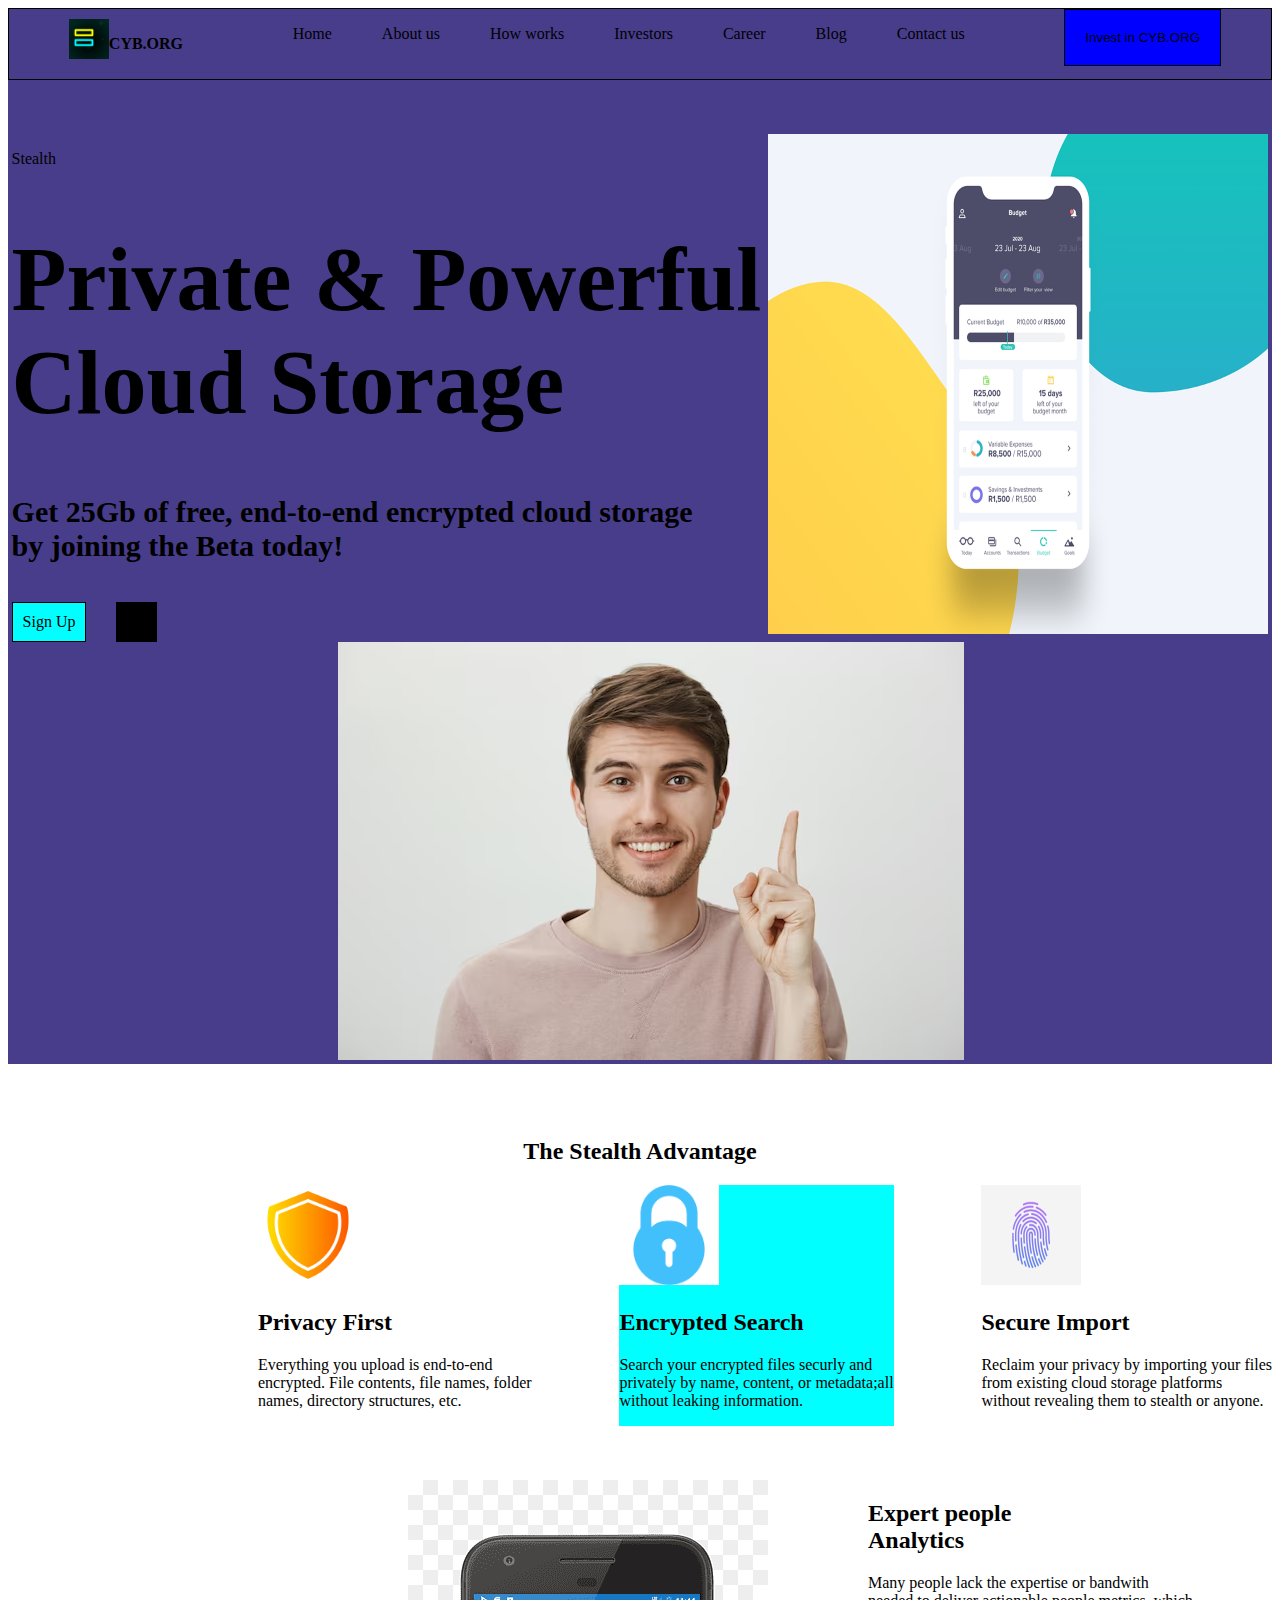
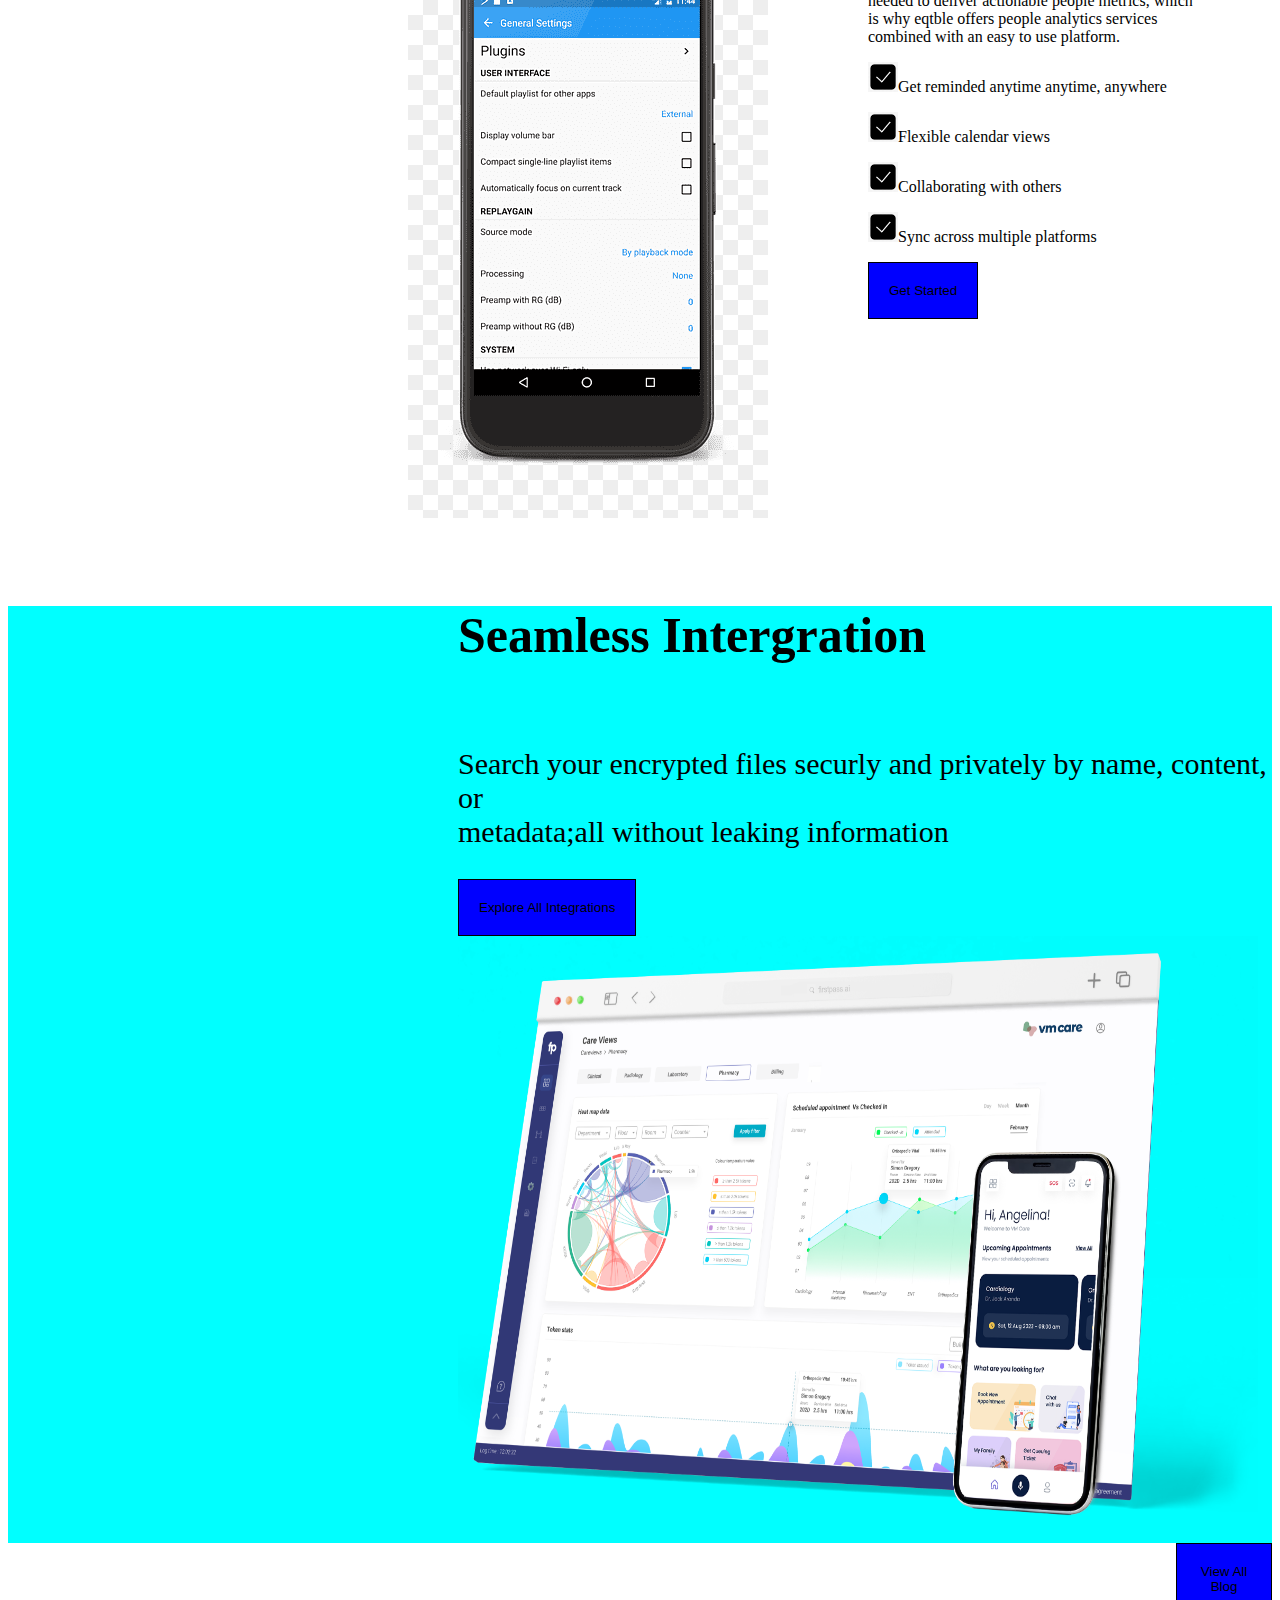
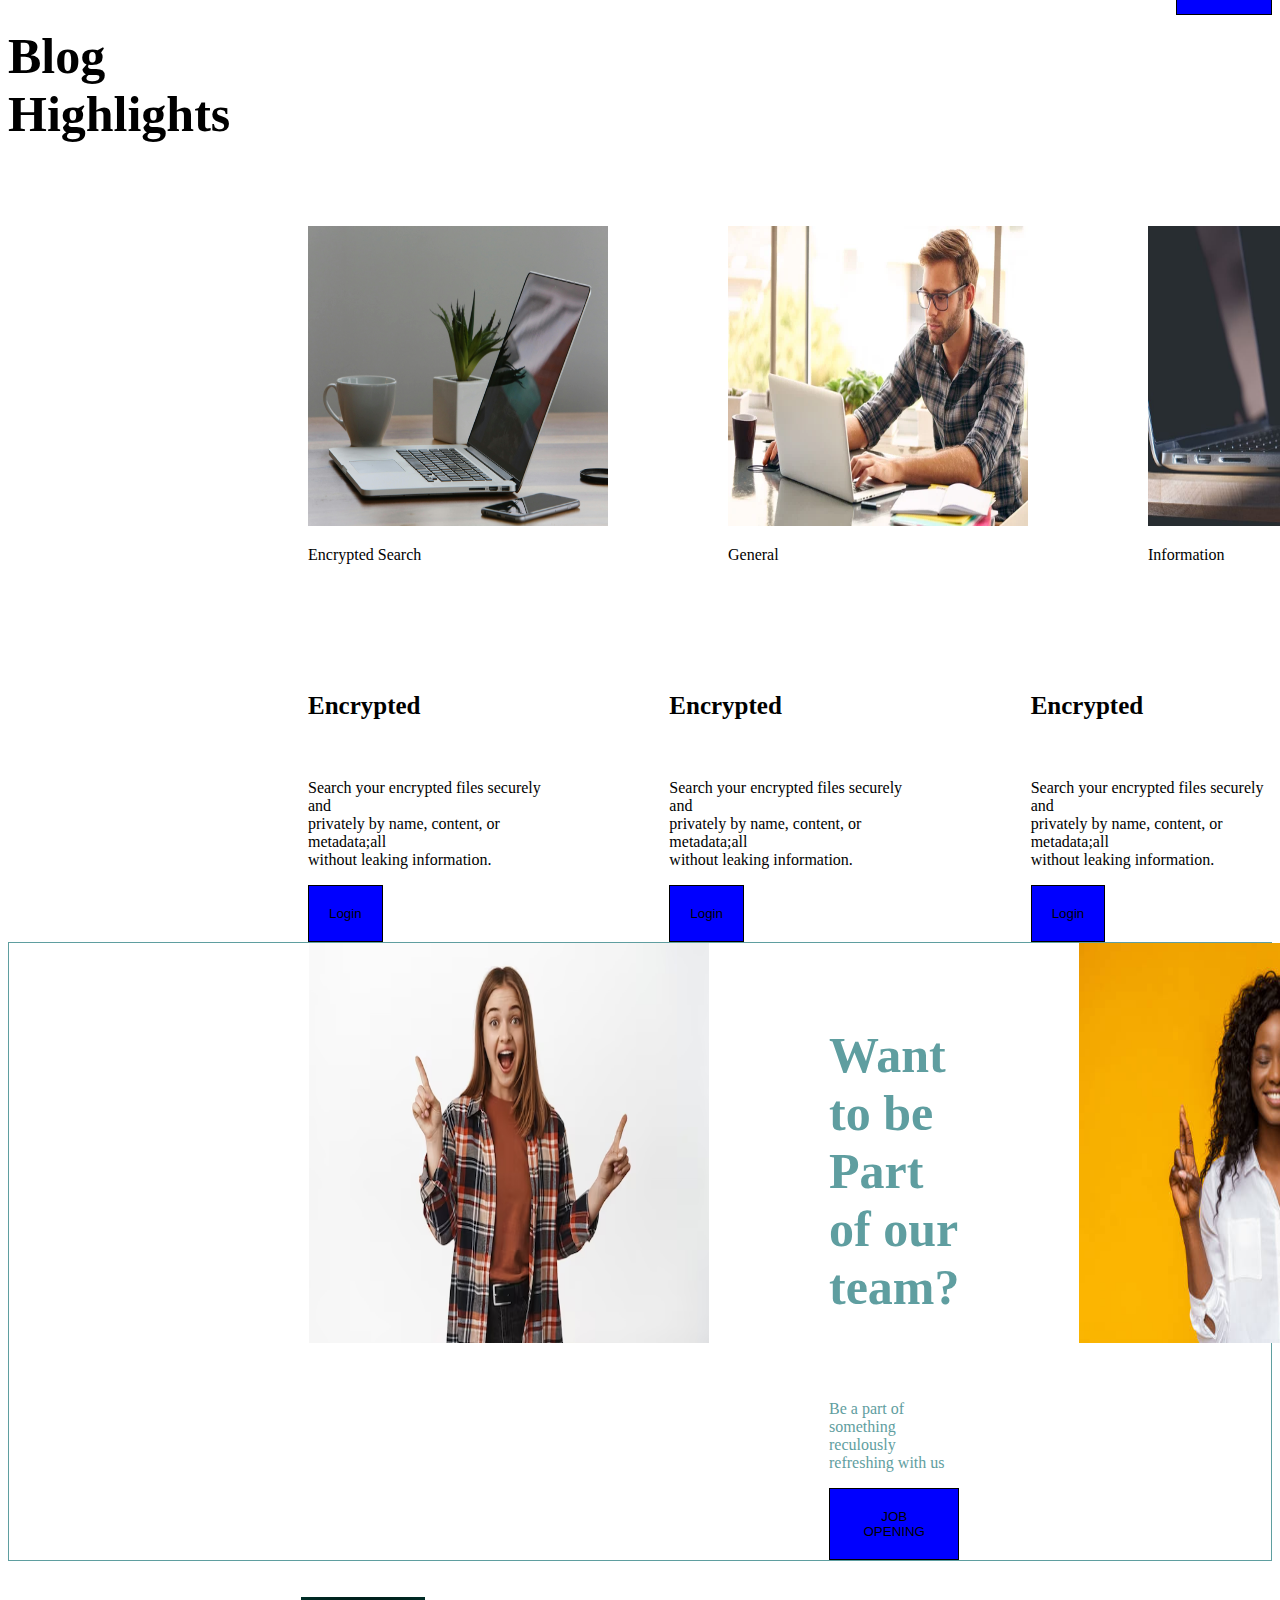
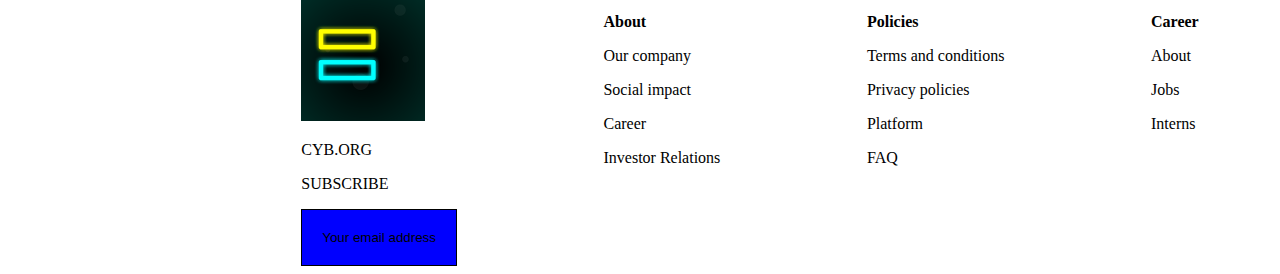
<file: index.html>
<!DOCTYPE html>
<html lang="en">
<head>
    <meta charset="UTF-8">
    <meta name="viewport" content="width=device-width, initial-scale=1.0">
    <title>Document</title>
    <link rel="stylesheet" href="style.css">
</head>
<body>
    <section class="column">
        <div class="top-nav">
            <div class="nav1">
                <div class="image">
                    <img src="./images-404/endless.webp" alt="endless" style="width: 40px; height: 40px;">
                </div>
                <div class="text">
                    <p><b>CYB.ORG</b></p>
                </div>

            </div>
            <div class="nav2">
                <p>Home</p>
                <p>About us</p>
                <p>How works</p>
                <p>Investors</p>
                <p>Career</p>
                <p>Blog</p>
                <p>Contact us</p>

            </div>
            <div class="nav3">
                <button>Invest in CYB.ORG</button>
            </div>

        </div>
        <br>
        <br>
        <br>
        <div class="section1">
            <div class="line1">
                <p>Stealth</p>
                <h1>Private & Powerful<br>Cloud Storage</h1>
                <h4>Get 25Gb of free, end-to-end encrypted cloud storage<br>by joining the Beta today!</h4>
                <div class="row">
                    <div class="row1">
                    <button1>Sign Up</button1>
                </div>
                <div class="row2">
                    <button2>Login</button2>
                </div>
                </div>

            </div>
            <div class="line2">
                <img src="./images-404/phone.png" alt="phone" style="width: 500px; height: 500px;">

            </div>

        </div>
        <div class="image1">
            <img src="./images-404/one finger.avif" alt="one">
        </div>
       
    </section>
    <br>
    <br>
    <br>
    <div class="section2">
        <h2>The Stealth Advantage</h2>        
    </div>
    <div class="section3">
        <div class="column1">
            <img src="./images-404/orange shield.png" alt="shield" style="width: 100px; height: 100px;">
            <h2>Privacy First</h2>
            <p>Everything you upload is end-to-end<br>
                encrypted. File contents, file names, folder<br>
                names, directory structures, etc.
            </p>
        </div>
        <div class="column2">
            <img src="./images-404/blue lock.png" alt="lock" style="width: 100px; height: 100px;">
            <h2>Encrypted Search</h2>
            <p>Search your encrypted files securly and<br>
                privately by name, content, or metadata;all<br>
                without leaking information.
            </p>
        </div>
        <div class="column3">
            <img src="./images-404/print.png" alt="print" style="width: 100px; height: 100px;">
            <h2>Secure Import</h2>
            <p>Reclaim your privacy by importing your files<br>
                from existing cloud storage platforms<br>
                without revealing them to stealth or anyone.
            </p>

        </div>
    </div>
    <br>
    <br>
    <br>
    <div class="section4">
        <div class="image2">
            <img src="./images-404/phone2.png" alt="phone">
        </div>
        <div class="text2">
            <h2>Expert people<br>Analytics</h2>
            <p>Many people lack the expertise or bandwith<br>
                needed to deliver actionable people metrics, which<br>
                is why eqtble offers people analytics services<br>
                combined with an easy to use platform.
            </p>
            <p><img src="./images-404/checkbox.jpg" alt="box" style="width: 30px; height: 30px;">Get reminded anytime anytime, anywhere</p>
            <p><img src="./images-404/checkbox.jpg" alt="box" style="width: 30px; height: 30px;">Flexible calendar views</p>
            <p><img src="./images-404/checkbox.jpg" alt="box" style="width: 30px; height: 30px;">Collaborating with others</p>
            <p><img src="./images-404/checkbox.jpg" alt="box" style="width: 30px; height: 30px;">Sync across multiple platforms</p>
            <button>Get Started</button>

        </div>

    </div>
    <section class="column2">
        <div class="fom1">
        <h5>Seamless Intergration</h5>
        <p>Search your encrypted files securly and privately by name, content, or<br>
            metadata;all without leaking information
        </p>
        <button>Explore All Integrations</button>
        <br>
        <img src="./images-404/tablet2.png" alt="tablet" style="width: 800px; height: 600px;">
    </div>
    </section>
    <div class="section5">
        <div class="fom2">
            <h5><b>Blog Highlights</b></h5>
        </div>
    
        <div class="fom2">
            <button>View All Blog</button>
        </div>
    </div>
    <div class="section6">
        <div class="image4">
            <img src="./images-404/laptop.jpg" alt="laptop" style="width: 300px; height: 300px;">
            <p>Encrypted Search</p>

        </div>
        <div class="image5">
            <img src="./images-404/person1.jpg" alt="person" style="width: 300px; height: 300px;">
            <p>General</p>

        </div>
        <div class="image6">
            <img src="./images-404/blurred laptop.jpg" alt="blurred" style="width: 300px; height: 300px;">
            <p>Information</p>

        </div>

    </div>
    <br>
    <br>
    <br>
    <div class="section7">
        <div class="paragraph1">
            <h6>Encrypted</h6>
            <p>Search your encrypted files securely and<br>
                privately by name, content, or metadata;all<br>
                without leaking information.
            </p>
            <button>Login</button>

        </div>
        <div class="paragraph2">
            <h6>Encrypted</h6>
            <p>Search your encrypted files securely and<br>
                privately by name, content, or metadata;all<br>
                without leaking information.
            </p>
            <button>Login</button>

        </div>
        <div class="paragraph3">
            <h6>Encrypted</h6>
            <p>Search your encrypted files securely and<br>
                privately by name, content, or metadata;all<br>
                without leaking information.
            </p>
            <button>Login</button>

        </div>

    </div>
    <section class="sentence">
    <div class="section8">
        <div class="text3">
            <img src="./images-404/side.avif" alt="side" style="width: 400px; height: 400px;">

        </div>
        <div class="text4">
            <h5>Want to be<br>Part of our team?</h5>
            <p>Be a part of something reculously refreshing with us</p>
            <button>JOB OPENING</button>

        </div>
        <div class="text5">
             <img src="./images-404/crossing.jpg" alt="crossing" style="width: 400px; height: 400px;">
        </div>

    </div>
</section>
<br>
<br>
<br.
<div class="footer">
    <div class="foot1">
        <img src="./images-404/endless.webp" alt="endless">
        <p>CYB.ORG</p>
        <p>SUBSCRIBE</p>
        <button>Your email address</button>

    </div>
    <div class="foot2">
        <p><b>About</b></p>
        <p>Our company</p>
        <p>Social impact</p>
        <p>Career</p>
        <p>Investor Relations</p>

    </div>
    <div class="foot3">
        <p><b>Policies</b></p>
        <p>Terms and conditions</p>
        <p>Privacy policies</p>
        <p>Platform</p>
        <p>FAQ</p>

    </div>
    <div class="foot4">
        <p><b>Career</b></p>
        <p>About</p>
        <p>Jobs</p>
        <p>Interns</p>
    </div>

</div>
    
    
</body>
</html>
</file>
<file: style.css>
.column{
    background-color:darkslateblue;
}
.top-nav{
    display: flex;
    justify-content: space-around;
    border: 1px solid;
    border-radius: 1px solid;
    
}
.nav1{
    display: flex;
    padding: 10px;
    
}
.nav2{
    display: flex;
    gap: 50px;
}
button{
    background-color: blue;
    color: black;
    border: 1px solid;
    padding: 20px;
}
.row{
    display: flex;
    gap: 30px;
}
.row1{
    border: 1px solid;
    background-color: aqua;
    padding: 10px;

}
.row2{
    border: 1px solid;
    background-color: black;
}
.section1{
    display: flex;
    justify-content: space-around;
}
h1{
    font-size: 90px;
}
h4{
    font-size: 30px;
}
.image1{
    padding-left: 330px;
}
.section2{
    text-align: center;
}
.section3{
    display: flex;
    padding-left: 250px;
    justify-content: space-between;
}
.section4{
    display: flex;
    padding-left: 400px;
    gap: 100px;
}
.fom1{
    padding-left: 450px;
    font-size: 30px;
}
.column2{
    background-color: aqua;
}
h5{
    font-size: 50px;
}
.section5{
    display: flex;
    gap: 900px;
}
.section6{
    padding-left: 300px;
    display: flex;
    gap: 120px;
}
.section7{
    padding-left: 300px;
    display: flex;
    gap: 120px;
}
h6{
    font-size: 25px;
}
.section8{
    padding-left: 300px;
    display: flex;
    gap: 120px;
   border: 1px solid;
    color: cadetblue;
}
.footer{
    display: flex;
    padding-left: 220px;
    justify-content: space-around;
}
@media all and (min-width: 200px) and (max-width: 1024px){

.nav1{
    display: flex;
    padding: 10px;
    
}
.nav2{
    display: flex;
    gap: 50px;
}
button{
    background-color: blue;
    color: black;
    border: 1px solid;
    padding: 20px;
}
.row{
    display: flex;
    gap: 30px;
}
.row1{
    border: 1px solid;
    background-color: aqua;
    padding: 10px;

}
row2{
    border: 1px solid;
    background-color: black;
}
.section1{
    display: flex;
    justify-content: space-around;
}
h1{
    font-size: 90px;
}
h4{
    font-size: 30px;
}
.image1{
    padding-left: 330px;
}
.section2{
    text-align: center;
}
.section3{
    display: flex;
    padding-left: 250px;
    justify-content: space-between;
}
.section4{
    display: flex;
    padding-left: 400px;
    gap: 100px;
}
.fom1{
    padding-left: 450px;
    font-size: 30px;
}
.column2{
    background-color: aqua;
}
h5{
    font-size: 50px;
}
.section5{
    display: flex;
    gap: 900px;
}
.section6{
    padding-left: 300px;
    display: flex;
    gap: 120px;
}
.section7{
    padding-left: 300px;
    display: flex;
    gap: 120px;
}
h6{
    font-size: 25px;
}
.section8{
    padding-left: 300px;
    display: flex;
    gap: 120px;
   border: 1px solid;
    color: cadetblue;
}
.footer{
    display: flex;
    padding-left: 220px;
    justify-content: space-around;
}

}
</file>
